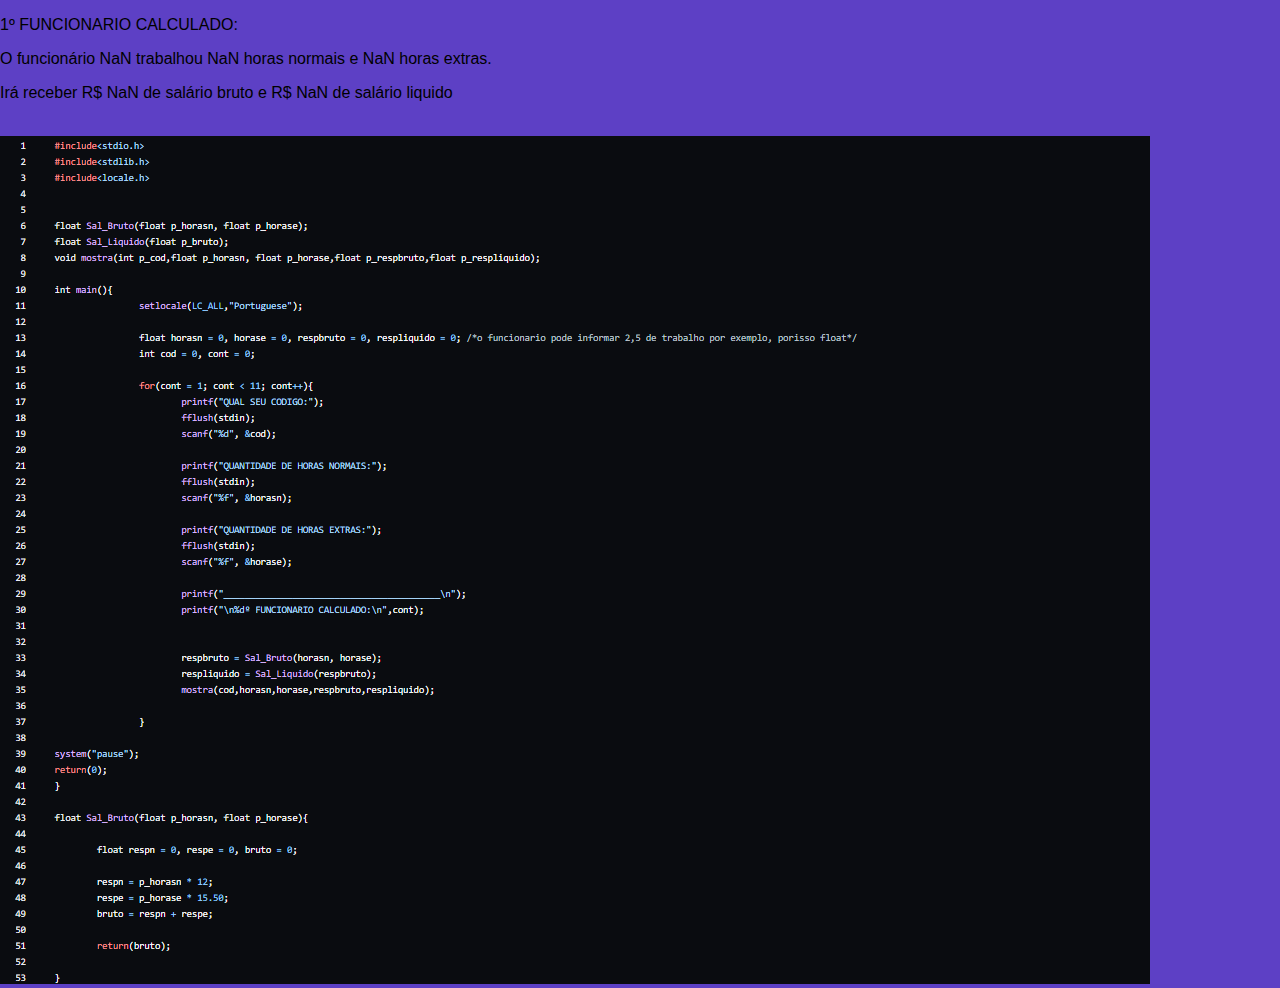
<file: EX1/Index.html>
<!DOCTYPE html>
<html lang="pt-BR">
<head>
    <meta charset="UTF-8">
    <meta name="viewport" content="width=device-width, initial-scale=1.0">
    <title>Ex 1</title>
    <link rel="stylesheet" href="css1.css">
</head>
<body>
    <div id="output"></div>

    <script>
        function Sal_Bruto(p_horasn, p_horase) {
            let respn = 0, respe = 0, bruto = 0;
            
            respn = p_horasn * 12;
            respe = p_horase * 15.50;
            bruto = respn + respe;
            
            return bruto;
        }

        function Sal_Liquido(p_respbruto) {
            let respliquido = 0;
            
            respliquido = p_respbruto * 0.1;
            respliquido = p_respbruto - respliquido;
            
            return respliquido;
        }

        function mostra(p_cont, p_cod, p_horasn, p_horase, p_respbruto, p_respliquido) {
            document.getElementById('output').innerHTML += `<p>${p_cont}º FUNCIONARIO CALCULADO:</p>`;
            document.getElementById('output').innerHTML += `<p>O funcionário ${p_cod} trabalhou ${p_horasn} horas normais e ${p_horase} horas extras.</p>`;
            document.getElementById('output').innerHTML += `<p>Irá receber R$ ${p_respbruto.toFixed(2)} de salário bruto e R$ ${p_respliquido.toFixed(2)} de salário liquido</p><br>`;
        }

        function main() {
            for (let cont = 1; cont < 2; cont++) {
                let cod = parseInt(prompt("QUAL SEU CODIGO:"));
                let horasn = parseFloat(prompt("QUANTIDADE DE HORAS NORMAIS:"));
                let horase = parseFloat(prompt("QUANTIDADE DE HORAS EXTRAS:"));

                let respbruto = Sal_Bruto(horasn, horase);
                let respliquido = Sal_Liquido(respbruto);

                mostra(cont, cod, horasn, horase, respbruto, respliquido);
            }
        }

        main();
    </script>
    <img src="peni.PNG" alt="">
</body>

</html>
</file>
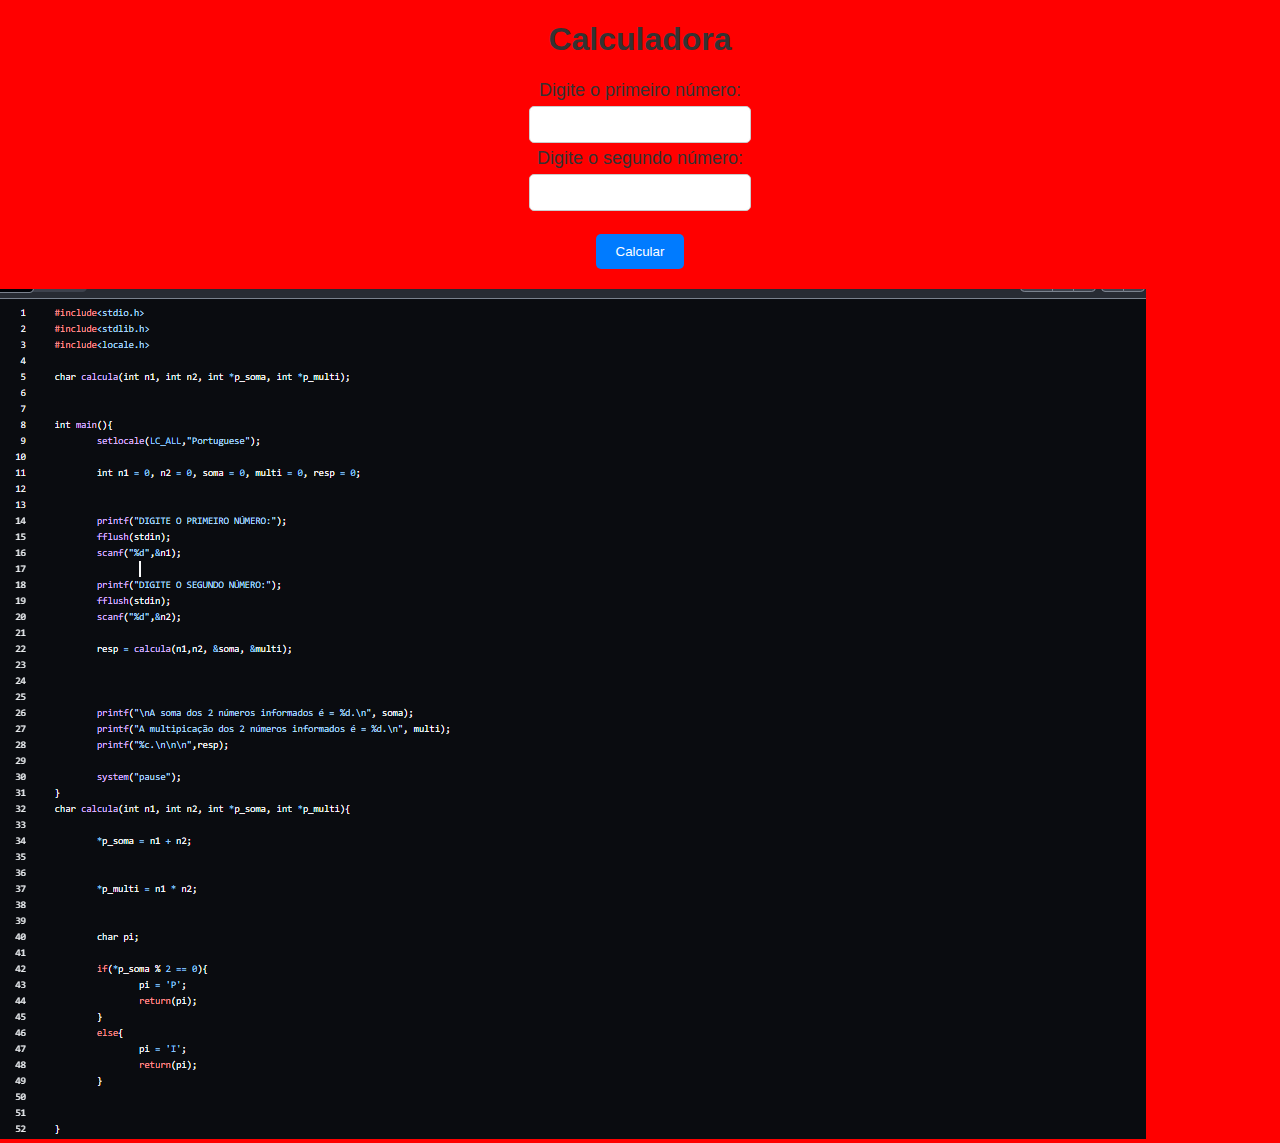
<file: EX2/index2.html>
<!DOCTYPE html>
<html lang="pt-BR">
<head>
<meta charset="UTF-8">
<meta name="viewport" content="width=device-width, initial-scale=1.0">
<link rel="stylesheet" href="Css2.css">
<title>EX 2</title>
<script>
function calcula() {
    var n1 = parseInt(document.getElementById("n1").value);
    var n2 = parseInt(document.getElementById("n2").value);
    var soma = n1 + n2;
    var multi = n1 * n2;
    var resultado = document.getElementById("resultado");
    
    resultado.innerHTML = "A soma dos 2 números informados é = " + soma + ".<br>";
    resultado.innerHTML += "A multiplicação dos 2 números informados é = " + multi + ".<br>";
    
    if (soma % 2 == 0) {
        resultado.innerHTML += "A soma é Par.";
    } else {
        resultado.innerHTML += "A soma é Ímpar.";
    }
}
</script>
</head>
<body>
<h1>Calculadora</h1>
<form>
  <label for="n1">Digite o primeiro número:</label><br>
  <input type="number" id="n1" name="n1"><br>
  <label for="n2">Digite o segundo número:</label><br>
  <input type="number" id="n2" name="n2"><br><br>
  <button type="button" onclick="calcula()">Calcular</button>
</form>
<div id="resultado"></div>
<img src="amogus.PNG" alt="">
</body>
</html>
</file>
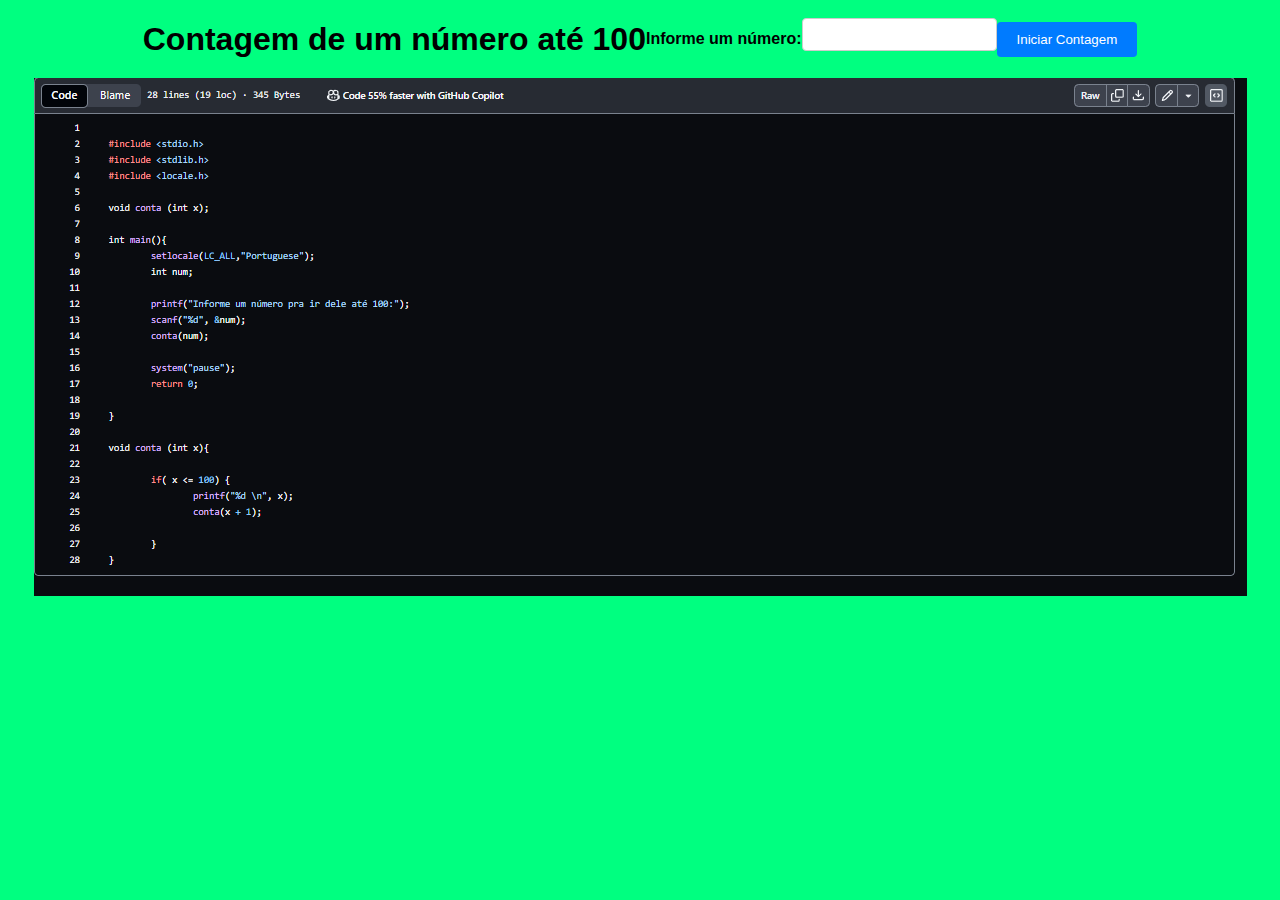
<file: EX3/index3.html>
<!DOCTYPE html>
<html lang="pt-BR">
<head>
  <meta charset="UTF-8">
  <meta name="viewport" content="width=device-width, initial-scale=1.0">
  <link rel="stylesheet" href="css3.css">
  <title>EX3</title>
</head>
<body>
  <h1>Contagem de um número até 100</h1>
  <label for="numero">Informe um número:</label>
  <input type="number" id="numero" min="1">
  <button onclick="iniciarContagem()">Iniciar Contagem</button>
  <div id="resultado"></div>

  <script>
    function conta(x) {
      if (x <= 100) {
        return x + "<br>";
      } else {
        return "";
      }
    }

    function iniciarContagem() {
      var numero = parseInt(document.getElementById("numero").value);
      var resultado = "";

      for (var i = numero; i <= 100; i++) {
        resultado += conta(i);
      }

      document.getElementById("resultado").innerHTML = resultado;
    }
  </script>
  <img src="3.PNG" alt="">
</body>
</html>
</file>
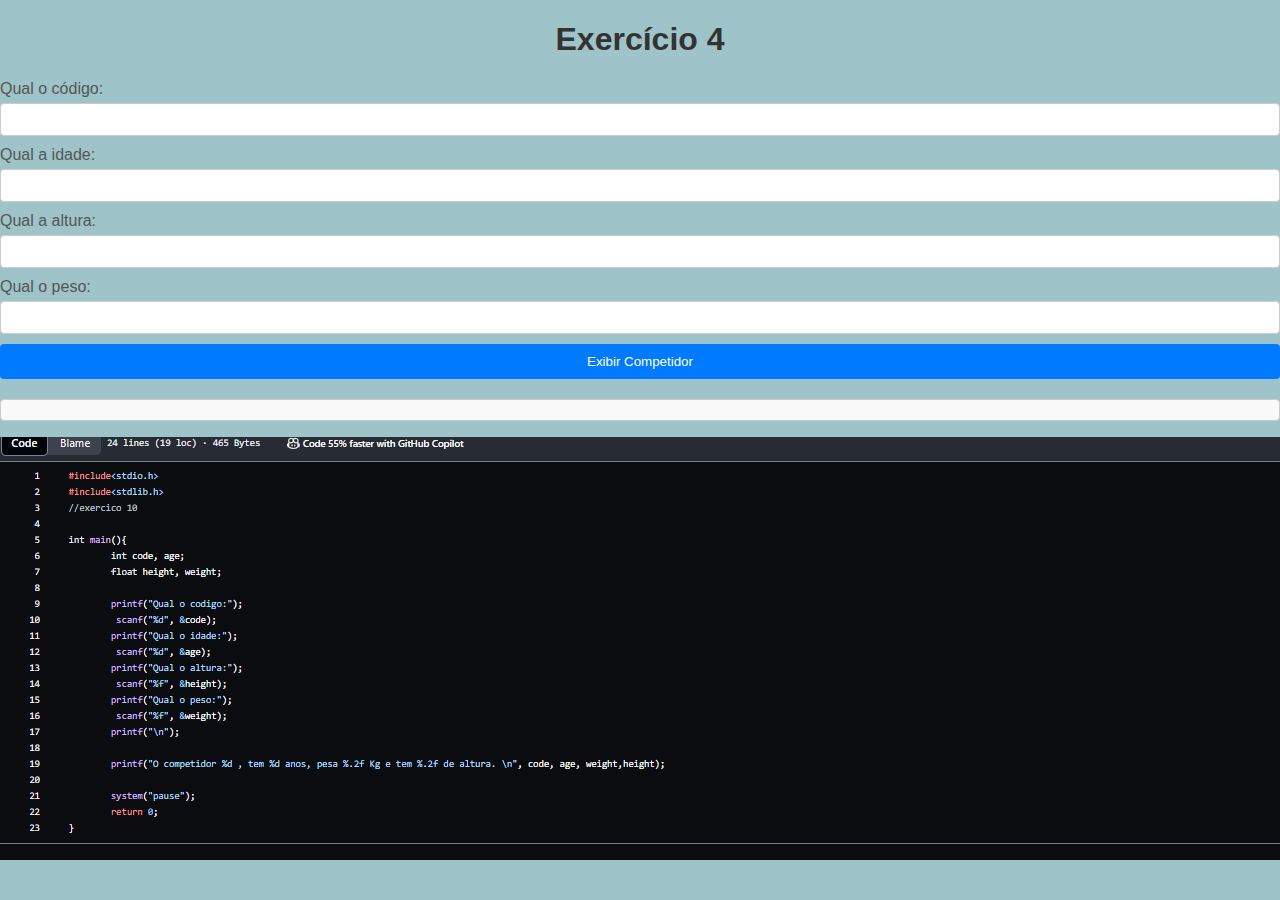
<file: EX4/index4.html>
<!DOCTYPE html>
<html lang="en">
<head>
    <meta charset="UTF-8">
    <meta name="viewport" content="width=device-width, initial-scale=1.0">
    <title>Exercício 4</title>
    <link rel="stylesheet" href="CSS4.css">
</head>
<body>
    <h1>Exercício 4</h1>
    <label for="code">Qual o código:</label>
    <input type="number" id="code"><br>
    
    <label for="age">Qual a idade:</label>
    <input type="number" id="age"><br>
    
    <label for="height">Qual a altura:</label>
    <input type="number" step="0.01" id="height"><br>
    
    <label for="weight">Qual o peso:</label>
    <input type="number" step="0.01" id="weight"><br>
    
    <button onclick="exibirCompetidor()">Exibir Competidor</button><br>
    
    <p id="resultado"></p>
    
    <script>
        function exibirCompetidor() {
            var code = parseInt(document.getElementById("code").value);
            var age = parseInt(document.getElementById("age").value);
            var height = parseFloat(document.getElementById("height").value);
            var weight = parseFloat(document.getElementById("weight").value);
            
            var resultado = "O competidor " + code + " tem " + age + " anos, pesa " + weight.toFixed(2) + " Kg e tem " + height.toFixed(2) + " de altura.";
            
            document.getElementById("resultado").innerText = resultado;
        }
    </script>
    <img src="codigp.PNG" alt="">
</body>
</html>
</file>
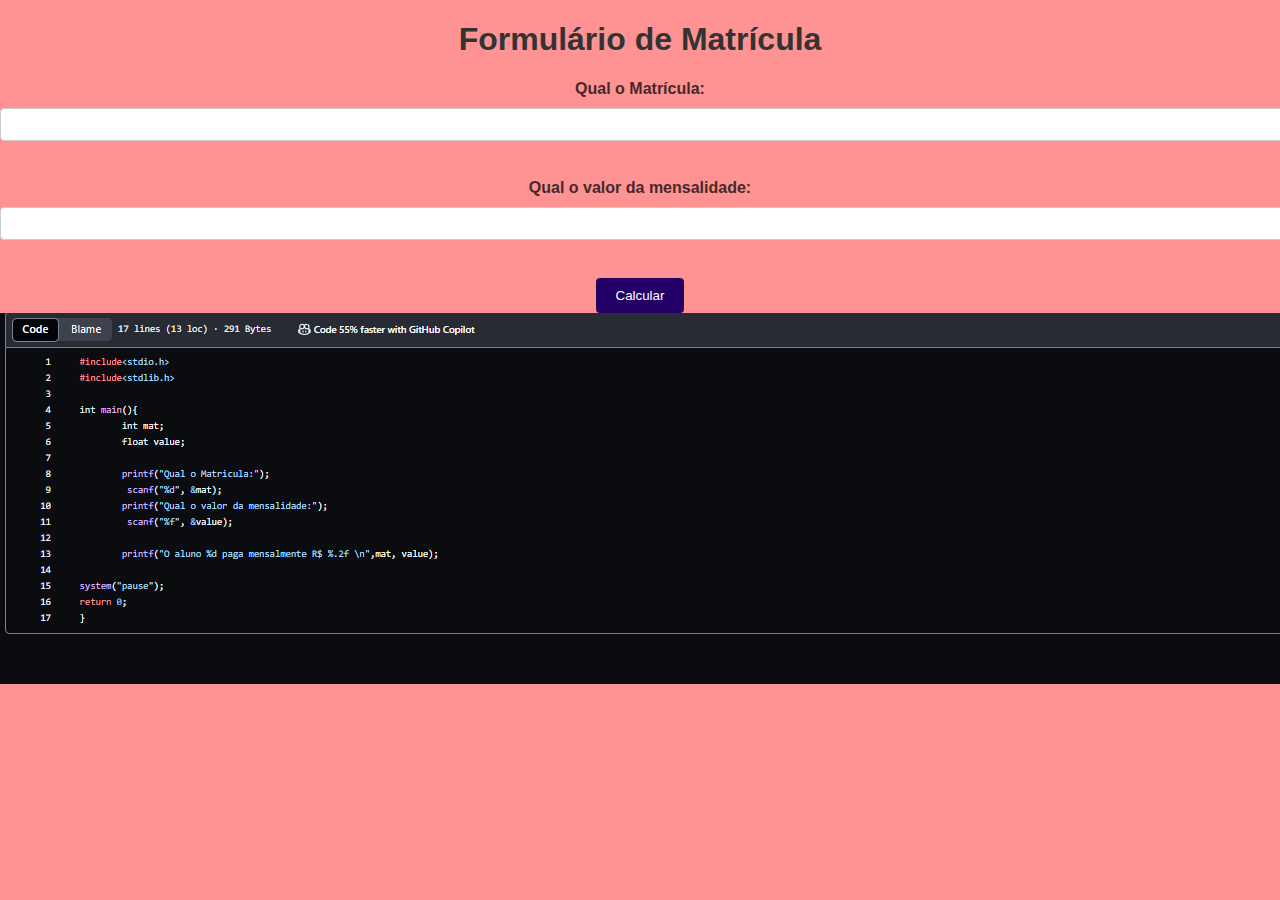
<file: EX5/index5.html>
<!DOCTYPE html>
<html lang="pt-br">
<head>
<meta charset="UTF-8">
<meta name="viewport" content="width=device-width, initial-scale=1.0">
<title>EX5</title>
<link rel="stylesheet" href="css5.css">
<script>
function calcularMensalidade() {
    var matricula = document.getElementById("matricula").value;
    var valorMensalidade = document.getElementById("valorMensalidade").value;
    alert("O aluno " + matricula + " paga mensalmente R$ " + valorMensalidade);
}
</script>
</head>
<body>
<h1>Formulário de Matrícula</h1>
<form>
    <label for="matricula">Qual o Matrícula:</label>
    <input type="number" id="matricula" name="matricula"><br><br>
    
    <label for="valorMensalidade">Qual o valor da mensalidade:</label>
    <input type="number" step="0.01" id="valorMensalidade" name="valorMensalidade"><br><br>
    
    <button type="button" onclick="calcularMensalidade()">Calcular</button>
</form>
<img src="aada.PNG" alt="">
</body>
</html>
</file>
<file: EX1/css1.css>
body {
    font-family: Arial, sans-serif;
    background-color: #5d40c5;
    margin: auto;
    padding: auto;
}
</file>
<file: EX2/Css2.css>
body {
    font-family: Arial, sans-serif;
    margin: 0;
    padding: 0;
    background-color: #ff0000;
}

.container {
    max-width: 600px;
    margin: 20px auto;
    padding: 20px;
    background-color: #fff;
    border-radius: 10px;
    box-shadow: 0 0 10px rgba(0, 0, 0, 0.1);
}

h1 {
    text-align: center;
    color: #333;
}

form {
    text-align: center;
}

label {
    font-size: 18px;
    color: #333;
}

input {
    width: 200px;
    padding: 10px;
    margin: 5px 0;
    border: 1px solid #ccc;
    border-radius: 5px;
}

button {
    padding: 10px 20px;
    background-color: #007bff;
    color: #fff;
    border: none;
    border-radius: 5px;
    cursor: pointer;
    transition: background-color 0.3s ease;
}

button:hover {
    background-color: #0056b3;
}

#resultado {
    margin-top: 20px;
    font-size: 18px;
    color: #333;
}
</file>
<file: EX3/css3.css>
body {
    font-family: Arial, sans-serif;
    background-color: #00ff80;
    margin: 0;
    padding: 0;
    display: flex;
    flex-direction: row;
    flex-wrap: wrap;
    justify-content: center;
    align-items: center;
    height: 50vh;
  }

  .container {
    background-color: #fff;
    border-radius: 8px;
    box-shadow: 0px 0px 10px rgba(0, 0, 0, 0.1);
    padding: 20px;
    text-align: center;
  }

  h1 {
    margin-bottom: 20px;
  }

  label {
    font-weight: bold;
  }

  input[type="number"] {
    padding: 8px;
    border-radius: 4px;
    border: 1px solid #ccc;
    margin-bottom: 10px;
  }

  button {
    padding: 10px 20px;
    background-color: #007bff;
    color: #fff;
    border: none;
    border-radius: 4px;
    cursor: pointer;
    transition: background-color 0.3s;
  }

  button:hover {
    background-color: #0056b3;
  }

  #resultado {
    margin-top: 20px;
  }
</file>
<file: EX4/CSS4.css>
body {
    font-family: Arial, sans-serif;
    margin: 0;
    padding: 0;
    background-color: #06677463;
}

h1 {
    text-align: center;
    color: #333;
}

form {
    max-width: 400px;
    margin: 20px auto;
    padding: 20px;
    background-color: #fff;
    border-radius: 8px;
    box-shadow: 0px 0px 10px rgba(0, 0, 0, 0.1);
}

label {
    display: block;
    margin-bottom: 5px;
    color: #555;
}

input {
    width: 100%;
    padding: 8px;
    margin-bottom: 10px;
    border: 1px solid #ccc;
    border-radius: 4px;
    box-sizing: border-box;
}

button {
    width: 100%;
    padding: 10px;
    background-color: #007bff;
    color: #fff;
    border: none;
    border-radius: 4px;
    cursor: pointer;
}

button:hover {
    background-color: #0056b3;
}

#resultado {
    margin-top: 20px;
    padding: 10px;
    background-color: #f9f9f9;
    border: 1px solid #ccc;
    border-radius: 4px;
}
</file>
<file: EX5/css5.css>
body {
    font-family: Arial, sans-serif;
    background-color: #ff9393;
    margin: 0;
    padding: 0;
}

.container {
    max-width: 600px;
    margin: 50px auto;
    padding: 20px;
    background-color: #14ffcc;
    border-radius: 8px;
    box-shadow: 0 0 10px rgba(0, 0, 0, 0.1);
}

h1 {
    text-align: center;
    color: #333;
}

form {
    text-align: center;
}

label {
    display: block;
    margin-bottom: 10px;
    font-weight: bold;
    color: #462929;
}

input[type="number"] {
    width: 100%;
    padding: 8px;
    margin-bottom: 20px;
    border-radius: 4px;
    border: 1px solid #ccc;
}

button {
    padding: 10px 20px;
    background-color: #240066;
    color: #fff;
    border: none;
    border-radius: 4px;
    cursor: pointer;
    transition: background-color 0.3s ease;
}

button:hover {
    background-color: #0056b3;
}

button:focus {
    outline: none;
}
</file>
